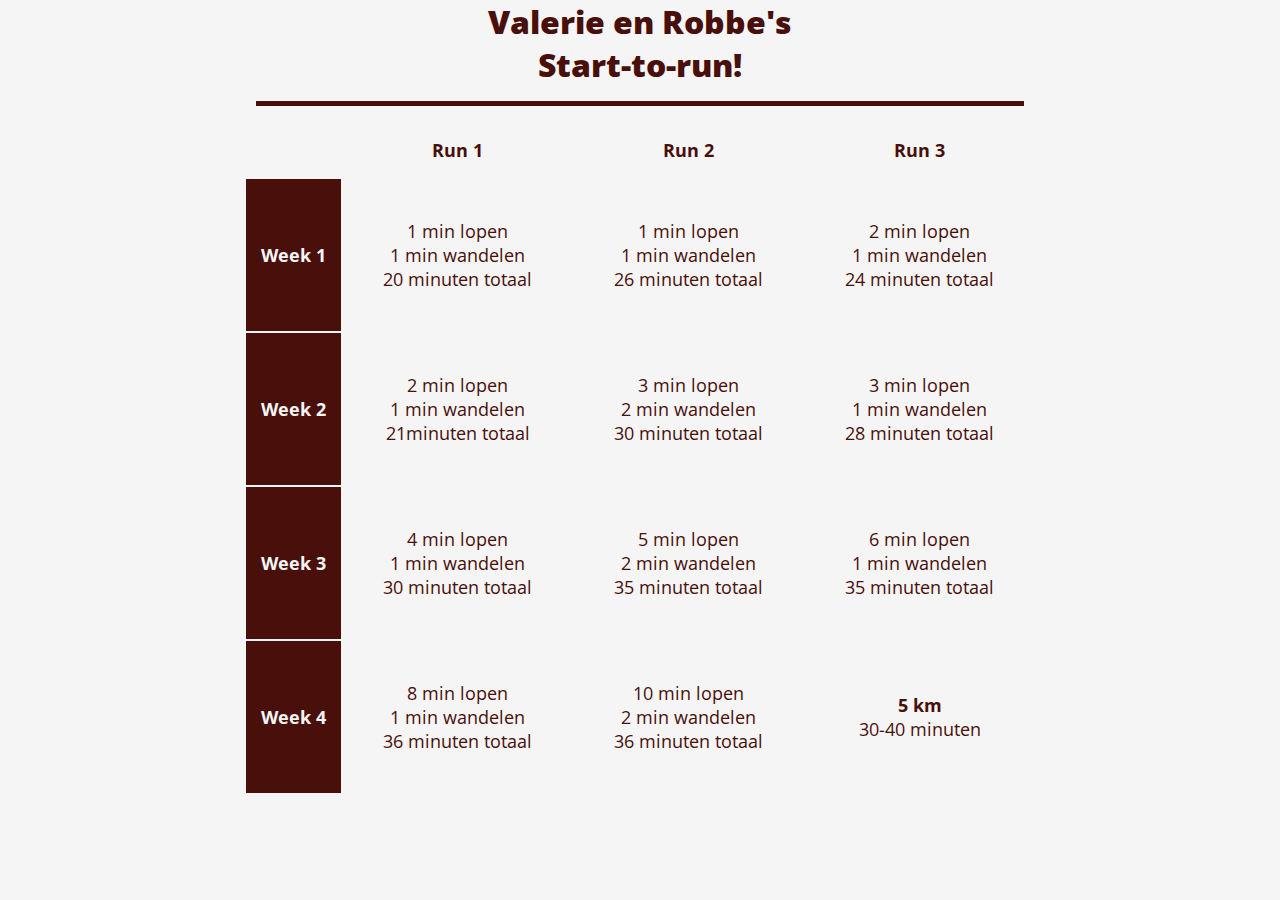
<file: main.html>
<!DOCTYPE html>
<html>
  <script src="main.js"></script>
  <head>
    <title>Start-to-run!</title>
    <link rel="icon" type="image/png" href="RunningLogo.png" />
    <link rel="stylesheet" href="style.css">
    <link rel="preconnect" href="https://fonts.googleapis.com" />
    <link rel="preconnect" href="https://fonts.gstatic.com" crossorigin />
    <link href="https://fonts.googleapis.com/css2?family=Open+Sans:wght@400;800&display=swap" rel="stylesheet"/>
  </head>
  <body>
    <h1>Valerie en Robbe's<br />Start-to-run!</h1>
    <hr>
    <table class="startToRunTable" id="tableID">
      <tr>
        <th></th>
        <th id="topHeader">Run 1</th>
        <th id="topHeader">Run 2</th>
        <th id="topHeader">Run 3</th>
      </tr>
      <tr>
        <th id="sideHeader">Week 1</th>
        <td id="a">1 min lopen<br />1 min wandelen<br />20 minuten totaal</td>
        <td id="b">1 min lopen<br />1 min wandelen<br />26 minuten totaal</td>
        <td id="c">2 min lopen<br />1 min wandelen<br />24 minuten totaal</td>
      </tr>
      <tr>
        <th id="sideHeader">Week 2</th>
        <td id="d">2 min lopen<br />1 min wandelen<br />21minuten totaal</td>
        <td id="e">3 min lopen<br />2 min wandelen<br />30 minuten totaal</td>
        <td id="f">3 min lopen<br />1 min wandelen<br />28 minuten totaal</td>
      </tr>
      <tr>
        <th id="sideHeader">Week 3</th>
        <td id="g">4 min lopen<br />1 min wandelen<br />30 minuten totaal</td>
        <td id="h">5 min lopen<br />2 min wandelen<br />35 minuten totaal</td>
        <td id="i">6 min lopen<br />1 min wandelen<br />35 minuten totaal</td>
      </tr>
      <tr>
        <th id="sideHeader">Week 4</th>
        <td id="j">8 min lopen<br />1 min wandelen<br />36 minuten totaal</td>
        <td id="k">10 min lopen<br />2 min wandelen<br />36 minuten totaal</td>
        <td id="l" id="goal"><b>5 km</b><br />30-40 minuten</td>
      </tr>
    </table>
  </body>
</html>
</file>
<file: style.css>
:root {
  --theme: #490f0b;
}

* {
  padding: 0;
  margin: 0;
}

body {
  background-color: #f5f5f5;
}

h1 {
  color: var(--theme);
  font-family: "Open Sans", sans-serif;
  font-weight: 800;
  text-align: center;
  padding: 0px 0px 15px;
}

hr {
  display: block;
  border: 0;
  border-top: 5px solid var(--theme);
  color: var(--theme);
}

.startToRunTable {
  padding-top: 30px;
  margin-left: auto;
  margin-right: auto;
  color: var(--theme);
  font-family: "Open Sans", sans-serif;
  text-align: center;
  font-size: 9pt;
}

#sideHeader {
  padding: 0 15px 0;
  color: #f5f5f5;
  background-color: var(--theme);
}

#topHeader {
  padding-bottom: 15px;
}

td {
  margin: auto;
  padding: 15px;
}

.done {
  background-color: #ededed;
  color: #dbdbdb;
}

.startToRunTable td {
  cursor: pointer;
  user-select: none;
}

#arrow {
  cursor: pointer;
  width: 50px
}
#arrow:hover {
  transition: transform 500ms;
  transform: scale(1.05);
}

@media only screen and (min-width: 768px) {
  .startToRunTable {
    font-size: large;
  }

  hr {
    width: 60%;
    margin: auto;
  }

  td {
    padding: 40px;
  }

  td:hover {
    background-color: #ededed;
  }
  #arrow {
    width: 100px;
  }
}
</file>
